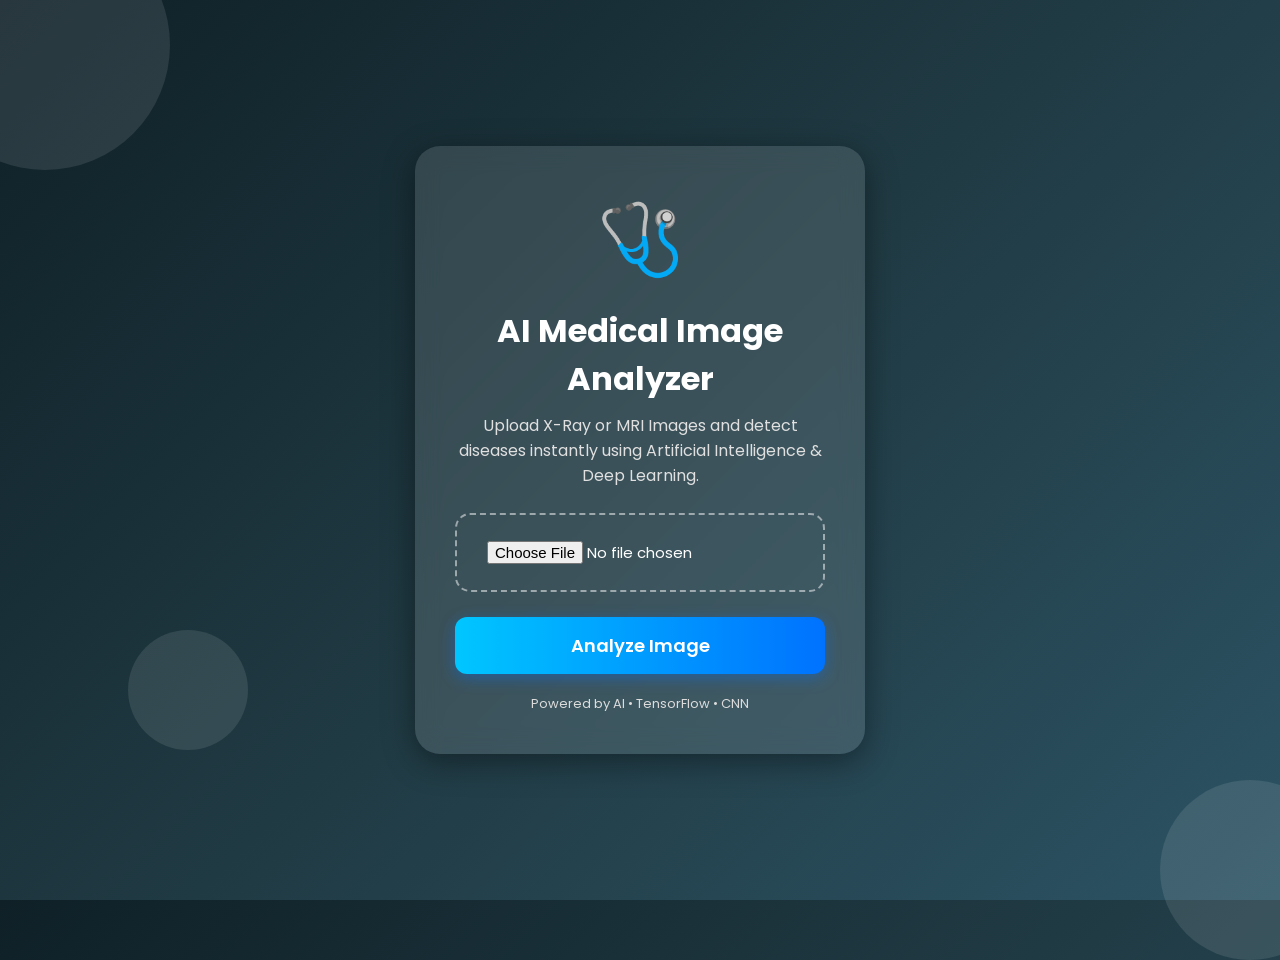
<file: index.html>
<!DOCTYPE html>
<html lang="en">
<head>

    <meta charset="UTF-8">
    <meta name="viewport" content="width=device-width, initial-scale=1.0">

    <title>AI Medical Image Analyzer</title>

    <link href="https://fonts.googleapis.com/css2?family=Poppins:wght@300;400;600;700&display=swap" rel="stylesheet">

    <style>

        *{
            margin:0;
            padding:0;
            box-sizing:border-box;
            font-family:'Poppins',sans-serif;
        }

        body{
            height:100vh;
            display:flex;
            justify-content:center;
            align-items:center;
            overflow:hidden;
            background:linear-gradient(135deg,#0f2027,#203a43,#2c5364);
            position:relative;
        }

        /* Animated Background Circles */

        .circle{
            position:absolute;
            border-radius:50%;
            background:rgba(255,255,255,0.1);
            animation:float 6s infinite ease-in-out;
        }

        .circle1{
            width:250px;
            height:250px;
            top:-80px;
            left:-80px;
        }

        .circle2{
            width:180px;
            height:180px;
            bottom:-60px;
            right:-60px;
            animation-delay:2s;
        }

        .circle3{
            width:120px;
            height:120px;
            top:70%;
            left:10%;
            animation-delay:4s;
        }

        @keyframes float{
            0%{
                transform:translateY(0px);
            }
            50%{
                transform:translateY(-20px);
            }
            100%{
                transform:translateY(0px);
            }
        }

        /* Main Container */

        .container{
            width:450px;
            padding:40px;
            border-radius:25px;
            background:rgba(255,255,255,0.12);
            backdrop-filter:blur(12px);
            box-shadow:0 8px 32px rgba(0,0,0,0.4);
            text-align:center;
            color:white;
            z-index:10;
            animation:fadeIn 1.5s ease;
        }

        @keyframes fadeIn{
            from{
                opacity:0;
                transform:translateY(30px);
            }
            to{
                opacity:1;
                transform:translateY(0px);
            }
        }

        .icon{
            font-size:70px;
            margin-bottom:15px;
            animation:pulse 2s infinite;
        }

        @keyframes pulse{
            0%{
                transform:scale(1);
            }
            50%{
                transform:scale(1.1);
            }
            100%{
                transform:scale(1);
            }
        }

        h1{
            font-size:32px;
            margin-bottom:10px;
            font-weight:700;
        }

        p{
            font-size:16px;
            color:#e0e0e0;
            margin-bottom:25px;
        }

        /* Upload Box */

        .upload-box{
            border:2px dashed rgba(255,255,255,0.5);
            padding:25px;
            border-radius:15px;
            margin-bottom:25px;
            transition:0.3s;
        }

        .upload-box:hover{
            background:rgba(255,255,255,0.1);
            transform:scale(1.02);
        }

        input[type="file"]{
            color:white;
            font-size:15px;
        }

        /* Button */

        button{
            width:100%;
            padding:15px;
            border:none;
            border-radius:12px;
            background:linear-gradient(to right,#00c6ff,#0072ff);
            color:white;
            font-size:18px;
            font-weight:600;
            cursor:pointer;
            transition:0.4s;
            box-shadow:0 4px 15px rgba(0,114,255,0.4);
        }

        button:hover{
            transform:translateY(-3px);
            box-shadow:0 8px 25px rgba(0,114,255,0.6);
        }

        /* Footer */

        .footer{
            margin-top:20px;
            font-size:13px;
            color:#dcdcdc;
        }

    </style>

</head>

<body>

    <!-- Background Animation -->
    <div class="circle circle1"></div>
    <div class="circle circle2"></div>
    <div class="circle circle3"></div>

    <!-- Main Card -->
    <div class="container">

        <div class="icon">🩺</div>

        <h1>AI Medical Image Analyzer</h1>

        <p>
            Upload X-Ray or MRI Images and detect diseases instantly using
            Artificial Intelligence & Deep Learning.
        </p>

        <form action="/predict" method="POST" enctype="multipart/form-data">

            <div class="upload-box">

                <input type="file" name="image" required>

            </div>

            <button type="submit">Analyze Image</button>

        </form>

        <div class="footer">
            Powered by AI • TensorFlow • CNN
        </div>

    </div>

</body>
</html>
</file>
